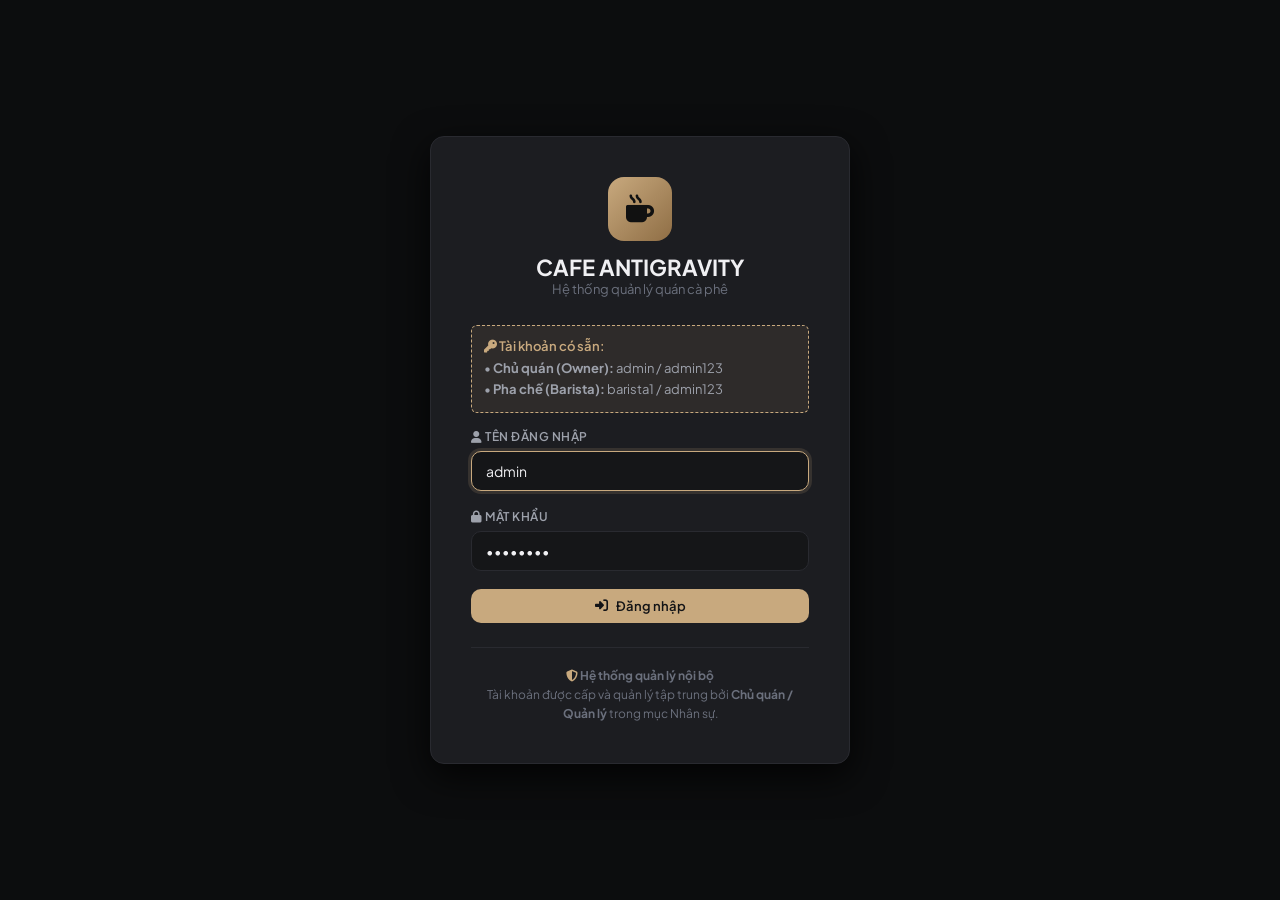
<file: templates/login.html>
<!DOCTYPE html>
<html lang="vi">
<head>
    <meta charset="UTF-8">
    <meta name="viewport" content="width=device-width, initial-scale=1.0, viewport-fit=cover">
    <meta name="theme-color" content="#0c0d0e">
    <title>Đăng nhập - Cafe Antigravity</title>
    <link rel="stylesheet" href="https://cdnjs.cloudflare.com/ajax/libs/font-awesome/6.5.1/css/all.min.css">
    <link rel="stylesheet" href="/static/css/style.css">
    <style>
        body { display:flex; align-items:center; justify-content:center; min-height:100vh; background: var(--bg-dark); padding: 16px; }
        .login-card { background: var(--bg-card); border:1px solid var(--border-subtle); border-radius: var(--radius-lg); padding: 40px; width: 100%; max-width: 420px; box-shadow: var(--shadow-lg); }
        .login-logo { text-align:center; margin-bottom:28px; }
        .login-logo .icon { width:64px; height:64px; background: linear-gradient(135deg,#c8a97e,#8f6e45); border-radius:16px; display:inline-flex; align-items:center; justify-content:center; font-size:28px; color:#111; margin-bottom:12px; }
        .login-logo h2 { font-size:22px; font-weight:700; color:var(--text-primary); }
        .login-logo p { font-size:13px; color:var(--text-muted); }
    </style>
</head>
<body>
    <div class="login-card">
        <div class="login-logo">
            <div class="icon"><i class="fas fa-mug-hot"></i></div>
            <h2>CAFE ANTIGRAVITY</h2>
            <p>Hệ thống quản lý quán cà phê</p>
        </div>

        <!-- Login Form -->
        <div id="form-login">
            <div style="background: rgba(200, 169, 126, 0.1); border: 1px dashed var(--primary-gold); padding: 12px; border-radius: var(--radius-sm); margin-bottom: 16px; font-size: 13px;">
                <div style="font-weight: 600; color: var(--primary-gold); margin-bottom: 4px;">
                    <i class="fas fa-key"></i> Tài khoản có sẵn:
                </div>
                <div style="color: var(--text-secondary); line-height: 1.6;">
                    • <strong>Chủ quán (Owner):</strong> <code>admin</code> / <code>admin123</code><br>
                    • <strong>Pha chế (Barista):</strong> <code>barista1</code> / <code>admin123</code>
                </div>
            </div>

            <div class="form-group">
                <label class="form-label"><i class="fas fa-user"></i> Tên đăng nhập</label>
                <input type="text" id="login-username" class="form-control" placeholder="Nhập tên đăng nhập..." autofocus value="admin">
            </div>
            <div class="form-group">
                <label class="form-label"><i class="fas fa-lock"></i> Mật khẩu</label>
                <input type="password" id="login-password" class="form-control" placeholder="Nhập mật khẩu..." value="admin123">
            </div>
            <div id="login-error" style="color:var(--danger);font-size:13px;margin-bottom:12px;display:none;"></div>
            <button class="btn btn-primary" style="width:100%;" onclick="doLogin()">
                <i class="fas fa-sign-in-alt"></i> Đăng nhập
            </button>

            <div style="text-align: center; margin-top: 24px; padding-top: 18px; border-top: 1px solid var(--border-subtle); font-size: 12px; color: var(--text-muted); line-height: 1.6;">
                <i class="fas fa-shield-halved" style="color: var(--primary-gold);"></i> <strong>Hệ thống quản lý nội bộ</strong><br>
                Tài khoản được cấp và quản lý tập trung bởi <strong>Chủ quán / Quản lý</strong> trong mục Nhân sự.
            </div>
        </div>
    </div>

    <div id="toast-container" class="toast-container"></div>
    <script src="/static/js/main.js"></script>
    <script>
    async function doLogin() {
        const username = document.getElementById('login-username').value.trim();
        const password = document.getElementById('login-password').value;
        const errEl = document.getElementById('login-error');
        if (!username || !password) { errEl.textContent='Vui lòng nhập đầy đủ!'; errEl.style.display=''; return; }
        const res = await apiCall('/api/auth/login', 'POST', {username, password});
        if (res.success) { window.location.href = '/'; }
        else { errEl.textContent = res.message || 'Đăng nhập không thành công!'; errEl.style.display = ''; }
    }
    document.addEventListener('keydown', e => { 
        if (e.key === 'Enter') { 
            doLogin(); 
        }
    });
    </script>
</body>
</html>
</file>
<file: static/css/style.css>
/* ==============================================================================
   CAFE ANTIGRAVITY - MODERN DARK THEME STYLESHEET
   Colors:
   - Background: #0f0f11 / #141416
   - Sidebar: #18181b
   - Cards/Surfaces: #1f1f23
   - Accent Gold: #c8a97e / #dfc299
   - Border: rgba(255, 255, 255, 0.08)
   ============================================================================== */

@import url('https://fonts.googleapis.com/css2?family=Plus+Jakarta+Sans:wght@300;400;500;600;700&display=swap');

:root {
    --bg-dark: #0c0d0e;
    --bg-surface: #151618;
    --bg-card: #1c1d21;
    --bg-hover: #26272c;
    --bg-sidebar: #121316;
    
    --primary-gold: #c8a97e;
    --primary-hover: #dfc299;
    --primary-muted: rgba(200, 169, 126, 0.15);
    
    --text-primary: #f0f0f3;
    --text-secondary: #9da1ab;
    --text-muted: #6b707d;
    
    --border-subtle: #292a30;
    --border-focus: #c8a97e;
    
    --success: #2ecc71;
    --success-bg: rgba(46, 204, 113, 0.15);
    --danger: #e74c3c;
    --danger-bg: rgba(231, 76, 60, 0.15);
    --warning: #f1c40f;
    --warning-bg: rgba(241, 196, 15, 0.15);
    --info: #3498db;
    --info-bg: rgba(52, 152, 219, 0.15);

    --radius-sm: 6px;
    --radius-md: 10px;
    --radius-lg: 14px;
    --radius-full: 9999px;
    
    --shadow-sm: 0 2px 8px rgba(0,0,0,0.4);
    --shadow-md: 0 6px 20px rgba(0,0,0,0.6);
    --shadow-lg: 0 12px 36px rgba(0,0,0,0.8);
    
    --transition: all 0.14s cubic-bezier(0.16, 1, 0.3, 1);
}

@keyframes skeleton-pulse {
    from { opacity: 0.4; }
    to   { opacity: 0.9; }
}

/* Reset & Base */
* {
    margin: 0;
    padding: 0;
    box-sizing: border-box;
    font-family: 'Plus Jakarta Sans', system-ui, -apple-system, sans-serif;
}

body {
    background-color: var(--bg-dark);
    color: var(--text-primary);
    overflow-x: hidden;
    min-height: 100vh;
}

/* Custom Scrollbar */
::-webkit-scrollbar {
    width: 6px;
    height: 6px;
}
::-webkit-scrollbar-track {
    background: var(--bg-dark);
}
::-webkit-scrollbar-thumb {
    background: #33343d;
    border-radius: var(--radius-full);
}
::-webkit-scrollbar-thumb:hover {
    background: var(--primary-gold);
}

/* App Layout */
.app-layout {
    display: flex;
    min-height: 100vh;
}

/* Sidebar */
.sidebar {
    width: 260px;
    background-color: var(--bg-sidebar);
    border-right: 1px solid var(--border-subtle);
    display: flex;
    flex-direction: column;
    position: fixed;
    top: 0;
    bottom: 0;
    left: 0;
    z-index: 100;
}

.brand {
    padding: 24px 20px;
    display: flex;
    align-items: center;
    gap: 12px;
    border-bottom: 1px solid var(--border-subtle);
}

.brand-icon {
    width: 42px;
    height: 42px;
    background: linear-gradient(135deg, #c8a97e, #8f6e45);
    border-radius: var(--radius-md);
    display: flex;
    align-items: center;
    justify-content: center;
    color: #121316;
    font-size: 20px;
    box-shadow: 0 4px 12px rgba(200, 169, 126, 0.3);
}

.brand-info h2 {
    font-size: 16px;
    font-weight: 700;
    color: var(--text-primary);
    letter-spacing: 0.5px;
}

.brand-info span {
    font-size: 11px;
    color: var(--primary-gold);
    text-transform: uppercase;
    font-weight: 600;
    letter-spacing: 1px;
}

.nav-menu {
    list-style: none;
    padding: 20px 12px;
    flex: 1;
    overflow-y: auto;
    display: flex;
    flex-direction: column;
    gap: 6px;
}

.nav-item {
    margin: 0;
}

.nav-link {
    display: flex;
    align-items: center;
    gap: 14px;
    padding: 12px 16px;
    color: var(--text-secondary);
    text-decoration: none;
    font-size: 14px;
    font-weight: 500;
    border-radius: var(--radius-md);
    transition: var(--transition);
}

.nav-link i {
    font-size: 17px;
    width: 22px;
    text-align: center;
    color: var(--text-muted);
    transition: var(--transition);
}

.nav-link:hover {
    color: var(--text-primary);
    background-color: var(--bg-hover);
}

.nav-link:hover i {
    color: var(--primary-gold);
}

.nav-link.active {
    background: var(--primary-muted);
    color: var(--primary-gold);
    font-weight: 600;
    border: 1px solid rgba(200, 169, 126, 0.25);
}

.nav-link.active i {
    color: var(--primary-gold);
}

.sidebar-footer {
    padding: 16px 20px;
    border-top: 1px solid var(--border-subtle);
    display: flex;
    align-items: center;
    gap: 12px;
}

.user-avatar {
    width: 38px;
    height: 38px;
    border-radius: 50%;
    background: #2c2d33;
    display: flex;
    align-items: center;
    justify-content: center;
    color: var(--primary-gold);
    font-size: 16px;
    border: 1px solid var(--border-subtle);
}

.user-details h4 {
    font-size: 13px;
    font-weight: 600;
    color: var(--text-primary);
}

.user-details span {
    font-size: 11px;
    color: var(--text-muted);
}

/* Main Area */
.main-wrapper {
    margin-left: 260px;
    flex: 1;
    display: flex;
    flex-direction: column;
    min-height: 100vh;
    transition: margin-left 0.28s cubic-bezier(0.16, 1, 0.3, 1);
}

/* ── Sidebar Collapsed State ── */
.sidebar {
    transition: width 0.28s cubic-bezier(0.16, 1, 0.3, 1),
                transform 0.28s cubic-bezier(0.16, 1, 0.3, 1);
    overflow: hidden;
}

.app-layout.sidebar-collapsed .sidebar {
    width: 68px;
}
.app-layout.sidebar-collapsed .main-wrapper {
    margin-left: 68px;
}
/* Hide text labels when collapsed */
.app-layout.sidebar-collapsed .brand-info,
.app-layout.sidebar-collapsed .nav-link span,
.app-layout.sidebar-collapsed .user-details {
    display: none;
}
.app-layout.sidebar-collapsed .brand {
    justify-content: center;
    padding: 20px 0;
}
.app-layout.sidebar-collapsed .brand-icon {
    margin: 0;
}
.app-layout.sidebar-collapsed .nav-link {
    justify-content: center;
    padding: 13px 0;
    gap: 0;
}
.app-layout.sidebar-collapsed .nav-link i {
    font-size: 19px;
    width: auto;
}
.app-layout.sidebar-collapsed .sidebar-footer {
    justify-content: center;
    padding: 14px 0;
}
.app-layout.sidebar-collapsed .user-avatar {
    margin: 0;
}
.app-layout.sidebar-collapsed .nav-menu {
    padding: 16px 8px;
}

/* ── Sidebar Toggle Button ── */
.sidebar-toggle {
    background: transparent;
    border: 1px solid var(--border-subtle);
    color: var(--text-secondary);
    width: 36px;
    height: 36px;
    border-radius: var(--radius-sm);
    cursor: pointer;
    display: flex;
    align-items: center;
    justify-content: center;
    font-size: 15px;
    margin-right: 16px;
    flex-shrink: 0;
    transition: var(--transition);
}
.sidebar-toggle:hover {
    background: var(--bg-hover);
    color: var(--primary-gold);
    border-color: var(--primary-gold);
}

.topbar {
    height: 68px;
    background-color: rgba(20, 21, 24, 0.85);
    backdrop-filter: blur(12px);
    border-bottom: 1px solid var(--border-subtle);
    padding: 0 32px;
    display: flex;
    align-items: center;
    justify-content: space-between;
    position: sticky;
    top: 0;
    z-index: 90;
}

.page-title {
    display: flex;
    flex-direction: column;
}

.page-title h1 {
    font-size: 20px;
    font-weight: 700;
    color: var(--text-primary);
}

.page-title span {
    font-size: 12px;
    color: var(--text-muted);
}

.topbar-actions {
    display: flex;
    align-items: center;
    gap: 16px;
}

.live-clock {
    font-size: 13px;
    font-weight: 500;
    color: var(--text-secondary);
    background: var(--bg-surface);
    padding: 8px 14px;
    border-radius: var(--radius-full);
    border: 1px solid var(--border-subtle);
    display: flex;
    align-items: center;
    gap: 8px;
}

.content-container {
    padding: 28px 32px;
    flex: 1;
}

/* Typography & General Components */
h1, h2, h3, h4, h5 {
    color: var(--text-primary);
}

p {
    color: var(--text-secondary);
}

/* Buttons */
.btn {
    display: inline-flex;
    align-items: center;
    justify-content: center;
    gap: 8px;
    padding: 9px 18px;
    font-size: 13px;
    font-weight: 600;
    border-radius: var(--radius-md);
    border: none;
    cursor: pointer;
    transition: var(--transition);
    text-decoration: none;
}

.btn-primary {
    background-color: var(--primary-gold);
    color: #121316;
}
.btn-primary:hover {
    background-color: var(--primary-hover);
    transform: translateY(-1px);
    box-shadow: 0 4px 12px rgba(200, 169, 126, 0.3);
}

.btn-secondary {
    background-color: var(--bg-card);
    color: var(--text-primary);
    border: 1px solid var(--border-subtle);
}
.btn-secondary:hover {
    background-color: var(--bg-hover);
    color: var(--text-primary);
}

.btn-success {
    background-color: var(--success);
    color: #fff;
}
.btn-success:hover {
    background-color: #27ae60;
}

.btn-danger {
    background-color: var(--danger);
    color: #fff;
}
.btn-danger:hover {
    background-color: #c0392b;
}

.btn-sm {
    padding: 6px 12px;
    font-size: 12px;
    border-radius: var(--radius-sm);
}

.btn-icon {
    width: 34px;
    height: 34px;
    padding: 0;
    border-radius: var(--radius-md);
}

/* Badges */
.badge {
    display: inline-flex;
    align-items: center;
    gap: 5px;
    padding: 4px 10px;
    border-radius: var(--radius-full);
    font-size: 11px;
    font-weight: 600;
}

.badge-success {
    background-color: var(--success-bg);
    color: var(--success);
    border: 1px solid rgba(46, 204, 113, 0.3);
}

.badge-danger {
    background-color: var(--danger-bg);
    color: var(--danger);
    border: 1px solid rgba(231, 76, 60, 0.3);
}

.badge-warning {
    background-color: var(--warning-bg);
    color: var(--warning);
    border: 1px solid rgba(241, 196, 15, 0.3);
}

.badge-info {
    background-color: var(--info-bg);
    color: var(--info);
    border: 1px solid rgba(52, 152, 219, 0.3);
}

.badge-gold {
    background-color: var(--primary-muted);
    color: var(--primary-gold);
    border: 1px solid rgba(200, 169, 126, 0.3);
}

/* Cards */
.card {
    background-color: var(--bg-card);
    border: 1px solid var(--border-subtle);
    border-radius: var(--radius-lg);
    padding: 24px;
    box-shadow: var(--shadow-sm);
}

.card-header {
    display: flex;
    align-items: center;
    justify-content: space-between;
    margin-bottom: 20px;
}

.card-title {
    font-size: 16px;
    font-weight: 600;
    color: var(--text-primary);
    display: flex;
    align-items: center;
    gap: 10px;
}

.card-title i {
    color: var(--primary-gold);
}

/* Forms & Inputs */
.form-group {
    margin-bottom: 18px;
}

.form-label {
    display: block;
    font-size: 12px;
    font-weight: 600;
    color: var(--text-secondary);
    margin-bottom: 7px;
    text-transform: uppercase;
    letter-spacing: 0.5px;
}

.form-control, .form-select {
    width: 100%;
    padding: 10px 14px;
    background-color: var(--bg-surface);
    border: 1px solid var(--border-subtle);
    border-radius: var(--radius-md);
    color: var(--text-primary);
    font-size: 14px;
    outline: none;
    transition: var(--transition);
}

.form-control:focus, .form-select:focus {
    border-color: var(--border-focus);
    box-shadow: 0 0 0 3px rgba(200, 169, 126, 0.15);
}

.form-control::placeholder {
    color: var(--text-muted);
}

textarea.form-control {
    resize: vertical;
    min-height: 80px;
}

/* Tables */
.table-responsive {
    width: 100%;
    overflow-x: auto;
}

.table {
    width: 100%;
    border-collapse: collapse;
    text-align: left;
}

.table th {
    padding: 12px 16px;
    font-size: 12px;
    font-weight: 600;
    color: var(--text-muted);
    text-transform: uppercase;
    letter-spacing: 0.5px;
    border-bottom: 1px solid var(--border-subtle);
    background-color: var(--bg-surface);
}

.table td {
    padding: 14px 16px;
    font-size: 13px;
    color: var(--text-primary);
    border-bottom: 1px solid rgba(255, 255, 255, 0.04);
    vertical-align: middle;
}

.table tbody tr {
    transition: var(--transition);
}

.table tbody tr:hover {
    background-color: var(--bg-hover);
}

/* ==============================================================================
   DASHBOARD SPECIFIC
   ============================================================================== */

.stats-grid {
    display: grid;
    grid-template-columns: repeat(auto-fit, minmax(230px, 1fr));
    gap: 20px;
    margin-bottom: 28px;
}

.stat-card {
    background-color: var(--bg-card);
    border: 1px solid var(--border-subtle);
    border-radius: var(--radius-lg);
    padding: 20px 24px;
    display: flex;
    align-items: center;
    justify-content: space-between;
    box-shadow: var(--shadow-sm);
    transition: var(--transition);
}

.stat-card:hover {
    border-color: rgba(200, 169, 126, 0.4);
    transform: translateY(-2px);
}

.stat-info span {
    font-size: 12px;
    font-weight: 500;
    color: var(--text-muted);
    text-transform: uppercase;
    letter-spacing: 0.5px;
}

.stat-info h3 {
    font-size: 24px;
    font-weight: 700;
    color: var(--text-primary);
    margin-top: 6px;
}

.stat-icon {
    width: 50px;
    height: 50px;
    border-radius: var(--radius-lg);
    display: flex;
    align-items: center;
    justify-content: center;
    font-size: 22px;
}

.stat-icon.gold {
    background: var(--primary-muted);
    color: var(--primary-gold);
}
.stat-icon.blue {
    background: var(--info-bg);
    color: var(--info);
}
.stat-icon.green {
    background: var(--success-bg);
    color: var(--success);
}
.stat-icon.red {
    background: var(--danger-bg);
    color: var(--danger);
}

.charts-grid {
    display: grid;
    grid-template-columns: 2fr 1fr;
    gap: 24px;
    margin-bottom: 28px;
}

@media (max-width: 1080px) {
    .charts-grid {
        grid-template-columns: 1fr;
    }
}

.chart-container {
    position: relative;
    height: 280px;
    width: 100%;
}

/* ==============================================================================
   POS (ORDER & PAYMENT) SPECIFIC
   ============================================================================== */

.pos-layout {
    display: grid;
    grid-template-columns: 1.6fr 1fr;
    gap: 24px;
    height: calc(100vh - 124px);
}

@media (max-width: 1200px) {
    .pos-layout {
        grid-template-columns: 1fr;
        height: auto;
    }
}

.pos-menu-panel {
    display: flex;
    flex-direction: column;
    background: var(--bg-card);
    border: 1px solid var(--border-subtle);
    border-radius: var(--radius-lg);
    overflow: hidden;
}

.pos-menu-header {
    padding: 18px 20px;
    border-bottom: 1px solid var(--border-subtle);
    display: flex;
    flex-direction: column;
    gap: 14px;
}

.search-box {
    position: relative;
}

.search-box i {
    position: absolute;
    left: 14px;
    top: 50%;
    transform: translateY(-50%);
    color: var(--text-muted);
}

.search-box input {
    padding-left: 40px;
}

.category-filter {
    display: flex;
    gap: 8px;
    overflow-x: auto;
    padding-bottom: 4px;
}

.cat-pill {
    padding: 7px 15px;
    border-radius: var(--radius-full);
    background: var(--bg-surface);
    color: var(--text-secondary);
    font-size: 13px;
    font-weight: 600;
    border: 1px solid var(--border-subtle);
    cursor: pointer;
    white-space: nowrap;
    transition: var(--transition);
}

.cat-pill:hover {
    color: var(--text-primary);
    border-color: var(--primary-gold);
}

.cat-pill.active {
    background: var(--primary-gold);
    color: #121316;
    border-color: var(--primary-gold);
}

.pos-items-grid {
    padding: 20px;
    display: grid;
    grid-template-columns: repeat(auto-fill, minmax(180px, 1fr));
    gap: 14px;
    overflow-y: auto;
    flex: 1;
    align-content: start;
}

.pos-item-card {
    background: var(--bg-surface);
    border: 1px solid var(--border-subtle);
    border-radius: var(--radius-md);
    overflow: hidden;
    cursor: pointer;
    transition: var(--transition);
    display: flex;
    flex-direction: column;
    min-height: auto;
}

.pos-item-card:hover {
    border-color: var(--primary-gold);
    transform: translateY(-2px);
    box-shadow: 0 4px 14px rgba(0, 0, 0, 0.4);
}

.pos-item-img {
    display: none;
}

.pos-item-body {
    padding: 14px 16px;
    display: flex;
    flex-direction: column;
    gap: 12px;
}

.pos-item-title {
    font-size: 14px;
    font-weight: 600;
    color: var(--text-primary);
    margin-bottom: 6px;
    line-height: 1.35;
}

.pos-item-price {
    font-size: 15px;
    font-weight: 700;
    color: var(--primary-gold);
}

/* POS Cart Panel (Right) */
.pos-cart-panel {
    background: var(--bg-card);
    border: 1px solid var(--border-subtle);
    border-radius: var(--radius-lg);
    display: flex;
    flex-direction: column;
    overflow: hidden;
}

.cart-header {
    padding: 18px 20px;
    border-bottom: 1px solid var(--border-subtle);
    display: flex;
    align-items: center;
    justify-content: space-between;
}

.cart-header h3 {
    font-size: 16px;
    font-weight: 700;
    display: flex;
    align-items: center;
    gap: 10px;
}

.cart-table-select {
    padding: 14px 20px;
    border-bottom: 1px solid var(--border-subtle);
    background: var(--bg-surface);
    display: flex;
    gap: 12px;
}

.cart-items-list {
    flex: 1;
    overflow-y: auto;
    padding: 16px 20px;
    display: flex;
    flex-direction: column;
    gap: 12px;
}

.cart-item-row {
    background: var(--bg-surface);
    border: 1px solid var(--border-subtle);
    border-radius: var(--radius-md);
    padding: 12px;
    display: flex;
    flex-direction: column;
    gap: 8px;
}

.cart-item-top {
    display: flex;
    justify-content: space-between;
    align-items: flex-start;
}

.cart-item-name {
    font-size: 13px;
    font-weight: 600;
    color: var(--text-primary);
}

.cart-item-price {
    font-size: 13px;
    font-weight: 700;
    color: var(--primary-gold);
}

.cart-item-bottom {
    display: flex;
    align-items: center;
    justify-content: space-between;
}

.qty-control {
    display: flex;
    align-items: center;
    gap: 6px;
}

.qty-btn {
    width: 26px;
    height: 26px;
    border-radius: var(--radius-sm);
    background: var(--bg-hover);
    color: var(--text-primary);
    border: 1px solid var(--border-subtle);
    cursor: pointer;
    display: flex;
    align-items: center;
    justify-content: center;
    font-size: 12px;
    transition: var(--transition);
}

.qty-btn:hover {
    background: var(--primary-gold);
    color: #121316;
}

.qty-val {
    font-size: 13px;
    font-weight: 700;
    min-width: 24px;
    text-align: center;
}

.cart-item-note {
    font-size: 11px;
    background: transparent;
    border: none;
    border-bottom: 1px dashed var(--border-subtle);
    color: var(--text-muted);
    outline: none;
    width: 65%;
}

.cart-item-note:focus {
    color: var(--text-primary);
    border-bottom-color: var(--primary-gold);
}

.cart-empty {
    text-align: center;
    padding: 60px 20px;
    color: var(--text-muted);
}

.cart-empty i {
    font-size: 40px;
    margin-bottom: 12px;
    opacity: 0.4;
}

/* Cart Checkout Summary */
.cart-summary {
    border-top: 1px solid var(--border-subtle);
    padding: 16px 20px;
    background: var(--bg-surface);
}

.voucher-box {
    display: flex;
    gap: 8px;
    margin-bottom: 14px;
}

.summary-row {
    display: flex;
    justify-content: space-between;
    font-size: 13px;
    color: var(--text-secondary);
    margin-bottom: 8px;
}

.summary-row.total {
    font-size: 17px;
    font-weight: 700;
    color: var(--text-primary);
    padding-top: 8px;
    border-top: 1px dashed var(--border-subtle);
    margin-top: 6px;
}

.summary-row.total .total-amount {
    color: var(--primary-gold);
}

.payment-method-selector {
    display: grid;
    grid-template-columns: repeat(3, 1fr);
    gap: 8px;
    margin: 14px 0;
}

.pay-btn {
    padding: 10px 6px;
    border-radius: var(--radius-md);
    background: var(--bg-card);
    border: 1px solid var(--border-subtle);
    color: var(--text-secondary);
    font-size: 12px;
    font-weight: 600;
    cursor: pointer;
    text-align: center;
    transition: var(--transition);
}

.pay-btn i {
    display: block;
    font-size: 16px;
    margin-bottom: 4px;
}

.pay-btn.active {
    background: var(--primary-muted);
    color: var(--primary-gold);
    border-color: var(--primary-gold);
}

.cart-action-buttons {
    display: grid;
    grid-template-columns: 1fr 1.6fr;
    gap: 10px;
}

/* ==============================================================================
   TABLE MANAGEMENT SPECIFIC
   ============================================================================== */

.floor-tabs {
    display: flex;
    gap: 10px;
    margin-bottom: 24px;
}

.floor-tab {
    padding: 10px 20px;
    background: var(--bg-card);
    border: 1px solid var(--border-subtle);
    border-radius: var(--radius-md);
    color: var(--text-secondary);
    font-weight: 600;
    font-size: 13px;
    cursor: pointer;
    transition: var(--transition);
}

.floor-tab.active {
    background: var(--primary-gold);
    color: #121316;
    border-color: var(--primary-gold);
}

.tables-grid {
    display: grid;
    grid-template-columns: repeat(auto-fill, minmax(200px, 1fr));
    gap: 20px;
}

.table-card {
    background: var(--bg-card);
    border: 2px solid var(--border-subtle);
    border-radius: var(--radius-lg);
    padding: 20px;
    cursor: pointer;
    transition: var(--transition);
    position: relative;
    overflow: hidden;
}

.table-card:hover {
    transform: translateY(-4px);
    box-shadow: var(--shadow-md);
}

.table-card.status-empty {
    border-color: rgba(46, 204, 113, 0.4);
}
.table-card.status-occupied {
    border-color: rgba(231, 76, 60, 0.6);
    background: linear-gradient(180deg, rgba(231, 76, 60, 0.08) 0%, var(--bg-card) 100%);
}
.table-card.status-reserved {
    border-color: rgba(241, 196, 15, 0.5);
    background: linear-gradient(180deg, rgba(241, 196, 15, 0.08) 0%, var(--bg-card) 100%);
}

.table-card-header {
    display: flex;
    align-items: center;
    justify-content: space-between;
    margin-bottom: 14px;
}

.table-card-num {
    font-size: 18px;
    font-weight: 700;
    color: var(--text-primary);
}

.table-card-capacity {
    font-size: 12px;
    color: var(--text-muted);
    display: flex;
    align-items: center;
    gap: 5px;
}

.table-card-details {
    min-height: 48px;
    display: flex;
    flex-direction: column;
    justify-content: center;
}

.table-card-bill {
    font-size: 15px;
    font-weight: 700;
    color: var(--primary-gold);
}

.table-card-time {
    font-size: 11px;
    color: var(--text-muted);
}

/* ==============================================================================
   MODALS
   ============================================================================== */

.modal-backdrop,
.modal-overlay {
    position: fixed;
    top: 0;
    left: 0;
    right: 0;
    bottom: 0;
    background: rgba(0, 0, 0, 0.72);
    display: none;
    align-items: center;
    justify-content: center;
    z-index: 1000;
    opacity: 0;
    transition: opacity 0.12s ease;
}

.modal-backdrop.show,
.modal-overlay.show {
    display: flex;
    opacity: 1;
}

.modal-box {
    background: var(--bg-card);
    border: 1px solid var(--border-subtle);
    border-radius: var(--radius-lg);
    width: 90%;
    max-width: 520px;
    box-shadow: var(--shadow-lg);
    display: flex;
    flex-direction: column;
    max-height: 90vh;
    overflow: hidden;
    transform: translateY(10px);
    transition: transform 0.12s ease;
}

.modal-backdrop.show .modal-box,
.modal-overlay.show .modal-box {
    transform: translateY(0);
}

.modal-header {
    padding: 18px 24px;
    border-bottom: 1px solid var(--border-subtle);
    display: flex;
    align-items: center;
    justify-content: space-between;
}

.modal-header h3 {
    font-size: 16px;
    font-weight: 700;
}

.modal-close-btn,
.modal-close {
    background: transparent;
    border: none;
    color: var(--text-muted);
    font-size: 20px;
    cursor: pointer;
    transition: var(--transition);
}

.modal-close-btn:hover,
.modal-close:hover {
    color: var(--text-primary);
}

.modal-body {
    padding: 24px;
    overflow-y: auto;
}

.modal-footer {
    padding: 16px 24px;
    border-top: 1px solid var(--border-subtle);
    display: flex;
    justify-content: flex-end;
    gap: 10px;
    background: var(--bg-surface);
}

/* ==============================================================================
   RECEIPT / BILL PRINTING STYLING
   ============================================================================== */

.receipt-paper {
    background: #fff;
    color: #111;
    font-family: 'Courier New', Courier, monospace;
    padding: 24px 20px;
    border-radius: 4px;
    width: 320px;
    margin: 0 auto;
    box-shadow: 0 4px 14px rgba(0,0,0,0.4);
    font-size: 12px;
}

.receipt-paper h2 {
    color: #111;
    font-size: 18px;
    text-align: center;
    margin-bottom: 4px;
    font-weight: bold;
}

.receipt-paper .sub {
    text-align: center;
    font-size: 11px;
    color: #555;
    margin-bottom: 3px;
}

.receipt-divider {
    border-top: 1px dashed #888;
    margin: 10px 0;
}

.receipt-row {
    display: flex;
    justify-content: space-between;
    margin-bottom: 4px;
}

.receipt-row.bold {
    font-weight: bold;
    font-size: 13px;
}

.receipt-items {
    margin: 8px 0;
}

.receipt-item-line {
    display: flex;
    justify-content: space-between;
    margin-bottom: 3px;
}

.receipt-item-sub {
    font-size: 10px;
    color: #666;
    margin-bottom: 6px;
}

.receipt-footer {
    text-align: center;
    font-size: 11px;
    color: #666;
    margin-top: 12px;
}

@media print {
    body * {
        visibility: hidden;
    }
    .printable-receipt, .printable-receipt * {
        visibility: visible;
    }
    .printable-receipt {
        position: absolute;
        left: 0;
        top: 0;
        width: 100%;
        margin: 0;
        padding: 0;
    }
    .modal-backdrop, .modal-box {
        background: none !important;
        box-shadow: none !important;
        border: none !important;
    }
    .modal-header, .modal-footer {
        display: none !important;
    }
}

/* ==============================================================================
   TOAST NOTIFICATIONS
   ============================================================================== */

.toast-container {
    position: fixed;
    top: 24px;
    right: 24px;
    z-index: 9999;
    display: flex;
    flex-direction: column;
    gap: 10px;
    pointer-events: none;
}

.toast {
    pointer-events: auto;
    min-width: 280px;
    max-width: 360px;
    background: var(--bg-card);
    border: 1px solid var(--border-subtle);
    border-radius: var(--radius-md);
    padding: 14px 18px;
    box-shadow: var(--shadow-lg);
    display: flex;
    align-items: center;
    gap: 12px;
    transform: translateX(120%);
    transition: transform 0.3s cubic-bezier(0.16, 1, 0.3, 1), opacity 0.3s ease;
    opacity: 0;
}

.toast.show {
    transform: translateX(0);
    opacity: 1;
}

.toast-icon {
    font-size: 18px;
}

.toast-message {
    font-size: 13px;
    color: var(--text-primary);
    flex: 1;
}

.toast.toast-success {
    border-left: 4px solid var(--success);
}
.toast.toast-success .toast-icon {
    color: var(--success);
}

.toast.toast-error {
    border-left: 4px solid var(--danger);
}
.toast.toast-error .toast-icon {
    color: var(--danger);
}

.toast.toast-warning {
    border-left: 4px solid var(--warning);
}
.toast.toast-warning .toast-icon {
    color: var(--warning);
}

.toast.toast-info {
    border-left: 4px solid var(--info);
}
.toast.toast-info .toast-icon {
    color: var(--info);
}

/* ==============================================================================
   MOBILE & RESPONSIVE INTEGRATION (SMARTPHONE & TABLET UI)
   ============================================================================== */

/* Desktop defaults: hide mobile-only controls */
.sidebar-backdrop,
.sidebar-close-mobile,
.mobile-bottom-nav,
.mobile-pos-tabs,
.mobile-float-cart {
    display: none;
}

/* Tablet & Mobile (<= 991px) */
@media (max-width: 991px) {
    /* Off-canvas Slide-out Sidebar Drawer */
    .sidebar {
        position: fixed;
        top: 0;
        left: 0;
        bottom: 0;
        width: 270px !important;
        transform: translateX(-100%);
        z-index: 1100;
        box-shadow: var(--shadow-lg);
        transition: transform 0.24s cubic-bezier(0.16, 1, 0.3, 1);
    }

    .app-layout.mobile-sidebar-open .sidebar {
        transform: translateX(0);
    }

    /* Reset desktop sidebar-collapsed overrides on mobile */
    .app-layout.sidebar-collapsed .sidebar {
        width: 270px !important;
    }
    .app-layout.sidebar-collapsed .main-wrapper,
    .main-wrapper {
        margin-left: 0 !important;
        width: 100%;
    }
    .app-layout.sidebar-collapsed .brand-info,
    .app-layout.sidebar-collapsed .nav-link span,
    .app-layout.sidebar-collapsed .user-details {
        display: block;
    }
    .app-layout.sidebar-collapsed .brand {
        justify-content: space-between;
        padding: 20px;
    }
    .app-layout.sidebar-collapsed .nav-link {
        justify-content: flex-start;
        padding: 12px 16px;
        gap: 14px;
    }
    .app-layout.sidebar-collapsed .sidebar-footer {
        justify-content: flex-start;
        padding: 16px 20px;
    }

    .sidebar-close-mobile {
        display: flex;
        align-items: center;
        justify-content: center;
        width: 34px;
        height: 34px;
        margin-left: auto;
        background: var(--bg-surface);
        border: 1px solid var(--border-subtle);
        border-radius: var(--radius-sm);
        color: var(--text-secondary);
        font-size: 16px;
        cursor: pointer;
    }

    .sidebar-backdrop {
        position: fixed;
        inset: 0;
        background: rgba(0, 0, 0, 0.65);
        backdrop-filter: blur(2px);
        z-index: 1050;
        display: none;
    }
    .app-layout.mobile-sidebar-open .sidebar-backdrop {
        display: block;
    }

    /* Space at bottom for Mobile Bottom Navigation Bar */
    .content-container {
        padding: 18px 18px 88px 18px;
    }

    /* Mobile Bottom Navigation Bar */
    .mobile-bottom-nav {
        display: flex;
        position: fixed;
        bottom: 0;
        left: 0;
        right: 0;
        z-index: 950;
        background: rgba(18, 19, 22, 0.96);
        backdrop-filter: blur(14px);
        -webkit-backdrop-filter: blur(14px);
        border-top: 1px solid var(--border-subtle);
        padding: 6px 4px calc(6px + env(safe-area-inset-bottom));
        box-shadow: 0 -4px 20px rgba(0, 0, 0, 0.45);
    }

    .mobile-nav-item {
        flex: 1;
        display: flex;
        flex-direction: column;
        align-items: center;
        justify-content: center;
        gap: 3px;
        padding: 5px 2px;
        color: var(--text-muted);
        text-decoration: none;
        font-size: 10.5px;
        font-weight: 600;
        background: transparent;
        border: none;
        cursor: pointer;
        border-radius: var(--radius-sm);
        transition: color 0.15s ease;
    }

    .mobile-nav-item i {
        font-size: 18px;
    }

    .mobile-nav-item.active {
        color: var(--primary-gold);
    }

    /* Mobile POS Tab Switcher & Floating Cart Bar */
    .mobile-pos-tabs {
        display: grid;
        grid-template-columns: 1fr 1fr;
        gap: 8px;
        margin-bottom: 12px;
        background: var(--bg-card);
        padding: 6px;
        border-radius: var(--radius-md);
        border: 1px solid var(--border-subtle);
    }

    .mobile-pos-tab-btn {
        padding: 10px 12px;
        border-radius: var(--radius-sm);
        border: none;
        background: transparent;
        color: var(--text-secondary);
        font-size: 13px;
        font-weight: 700;
        cursor: pointer;
        display: flex;
        align-items: center;
        justify-content: center;
        gap: 8px;
        transition: var(--transition);
    }

    .mobile-pos-tab-btn.active {
        background: var(--primary-gold);
        color: #121316;
    }

    .pos-layout {
        display: flex;
        flex-direction: column;
        height: auto;
        gap: 0;
    }

    .pos-layout .pos-cart-panel {
        display: none;
    }

    .pos-layout.mobile-show-cart .pos-menu-panel {
        display: none;
    }

    .pos-layout.mobile-show-cart .pos-cart-panel {
        display: flex;
    }

    .mobile-float-cart {
        display: flex;
        position: fixed;
        left: 12px;
        right: 12px;
        bottom: calc(68px + env(safe-area-inset-bottom));
        z-index: 900;
        background: linear-gradient(135deg, #25262c, #1a1b20);
        border: 1px solid var(--primary-gold);
        border-radius: var(--radius-md);
        padding: 10px 14px;
        align-items: center;
        justify-content: space-between;
        box-shadow: 0 6px 24px rgba(0, 0, 0, 0.7);
        cursor: pointer;
    }

    .pos-layout.mobile-show-cart ~ .mobile-float-cart,
    .mobile-float-cart.hidden-empty {
        display: none !important;
    }

    /* Barista & Dashboard Grids */
    .charts-grid {
        grid-template-columns: 1fr !important;
    }
}

/* Smartphone (<= 768px) */
@media (max-width: 768px) {
    .topbar {
        padding: 10px 14px;
        height: auto;
        min-height: 56px;
        flex-wrap: wrap;
        gap: 8px;
    }

    .sidebar-toggle {
        margin-right: 10px;
        width: 34px;
        height: 34px;
    }

    .page-title {
        flex: 1;
        min-width: 0;
    }

    .page-title h1 {
        font-size: 16px;
        white-space: nowrap;
        overflow: hidden;
        text-overflow: ellipsis;
    }

    .page-title span {
        display: none;
    }

    .topbar-actions {
        width: 100%;
        justify-content: flex-start;
        flex-wrap: wrap;
        gap: 6px;
    }

    .live-clock {
        display: none;
    }

    .content-container {
        padding: 12px 12px calc(86px + env(safe-area-inset-bottom)) 12px;
    }

    .card {
        padding: 14px;
        border-radius: var(--radius-md);
    }

    .card-header {
        flex-wrap: wrap;
        gap: 10px;
        margin-bottom: 14px;
    }

    .card-title {
        font-size: 15px;
    }

    /* Stats Grid -> clean 2 columns on mobile */
    .stats-grid {
        grid-template-columns: repeat(2, 1fr) !important;
        gap: 10px !important;
        margin-bottom: 16px !important;
    }

    .stat-card {
        padding: 12px 14px;
        border-radius: var(--radius-md);
    }

    .stat-info span {
        font-size: 10.5px;
    }

    .stat-info h3 {
        font-size: 17px;
        margin-top: 4px;
    }

    .stat-icon {
        width: 38px;
        height: 38px;
        font-size: 16px;
        border-radius: var(--radius-md);
        flex-shrink: 0;
    }

    /* POS on Phones */
    .pos-menu-header {
        padding: 12px;
        gap: 10px;
    }

    .pos-items-grid {
        grid-template-columns: repeat(2, 1fr);
        gap: 10px;
        padding: 12px;
        padding-bottom: 65px;
    }

    .pos-item-body {
        padding: 11px 12px;
        gap: 8px;
    }

    .pos-item-title {
        font-size: 13px;
        margin-bottom: 2px;
    }

    .pos-item-price {
        font-size: 14px;
    }

    .cart-header {
        padding: 14px;
    }

    .cart-table-select {
        padding: 12px 14px;
        flex-direction: column;
        gap: 10px;
    }

    .cart-table-select > div[style*="width: 130px"] {
        width: 100% !important;
    }

    .cart-items-list {
        padding: 12px 14px;
    }

    .cart-summary {
        padding: 14px;
    }

    .qty-btn {
        width: 32px;
        height: 32px;
        font-size: 14px;
    }

    .cart-action-buttons .btn {
        min-height: 44px;
        font-size: 13px;
    }

    /* Tables Page on Phones */
    .tables-grid {
        grid-template-columns: repeat(2, 1fr);
        gap: 10px;
    }

    .table-card {
        padding: 14px 12px;
        border-radius: var(--radius-md);
    }

    .table-card-num {
        font-size: 15px;
    }

    .area-section-card {
        padding: 14px 12px !important;
    }

    .hotkey-hint {
        display: none !important;
    }

    .quick-filter-btn {
        padding: 6px 11px !important;
        font-size: 12px !important;
    }

    /* Barista KDS on Phones */
    #table-view-grid,
    #item-view-grid {
        grid-template-columns: 1fr !important;
        gap: 12px !important;
    }

    /* Tabs horizontal scroll */
    .tabs-nav {
        overflow-x: auto;
        flex-wrap: nowrap !important;
        -webkit-overflow-scrolling: touch;
        scrollbar-width: none;
    }
    .tabs-nav::-webkit-scrollbar {
        display: none;
    }
    .tab-btn {
        white-space: nowrap;
        flex-shrink: 0;
    }

    /* Charts */
    .chart-container {
        height: 220px;
    }

    /* Filter inputs responsiveness */
    .card-header > div {
        flex-wrap: wrap;
        width: 100%;
    }
    .card-header input[style*="width:"],
    .card-header select[style*="width:"],
    .search-box[style*="min-width:"] {
        width: 100% !important;
        min-width: 0 !important;
    }

    /* Tables touch scroll */
    .table-responsive {
        -webkit-overflow-scrolling: touch;
    }
    .table th,
    .table td {
        padding: 10px 10px;
        font-size: 12.5px;
    }

    /* Form inputs comfortable for touch & avoid iOS zoom */
    .form-control,
    .form-select {
        font-size: 15px;
        padding: 10px 12px;
    }

    /* Modals on Mobile */
    .modal-box {
        width: 95% !important;
        max-width: none !important;
        max-height: 90vh;
    }

    .modal-header {
        padding: 14px 16px;
    }

    .modal-header h3 {
        font-size: 15px;
    }

    .modal-body {
        padding: 16px;
    }

    .modal-footer {
        padding: 12px 16px;
        flex-wrap: wrap;
    }

    /* Toasts centered at top on mobile */
    .toast-container {
        top: 12px;
        left: 12px;
        right: 12px;
    }

    .toast {
        min-width: 0;
        max-width: none;
        width: 100%;
    }

    .receipt-paper {
        width: 100%;
        max-width: 320px;
    }
}

/* Small Smartphones (<= 480px) */
@media (max-width: 480px) {
    .modal-body div[style*="grid-template-columns: 1fr 1fr"],
    .modal-body div[style*="grid-template-columns:1fr 1fr"] {
        grid-template-columns: 1fr !important;
    }

    .login-card {
        padding: 28px 20px !important;
        margin: 14px;
    }

    .cart-action-buttons {
        grid-template-columns: 1fr;
    }
}
</file>
